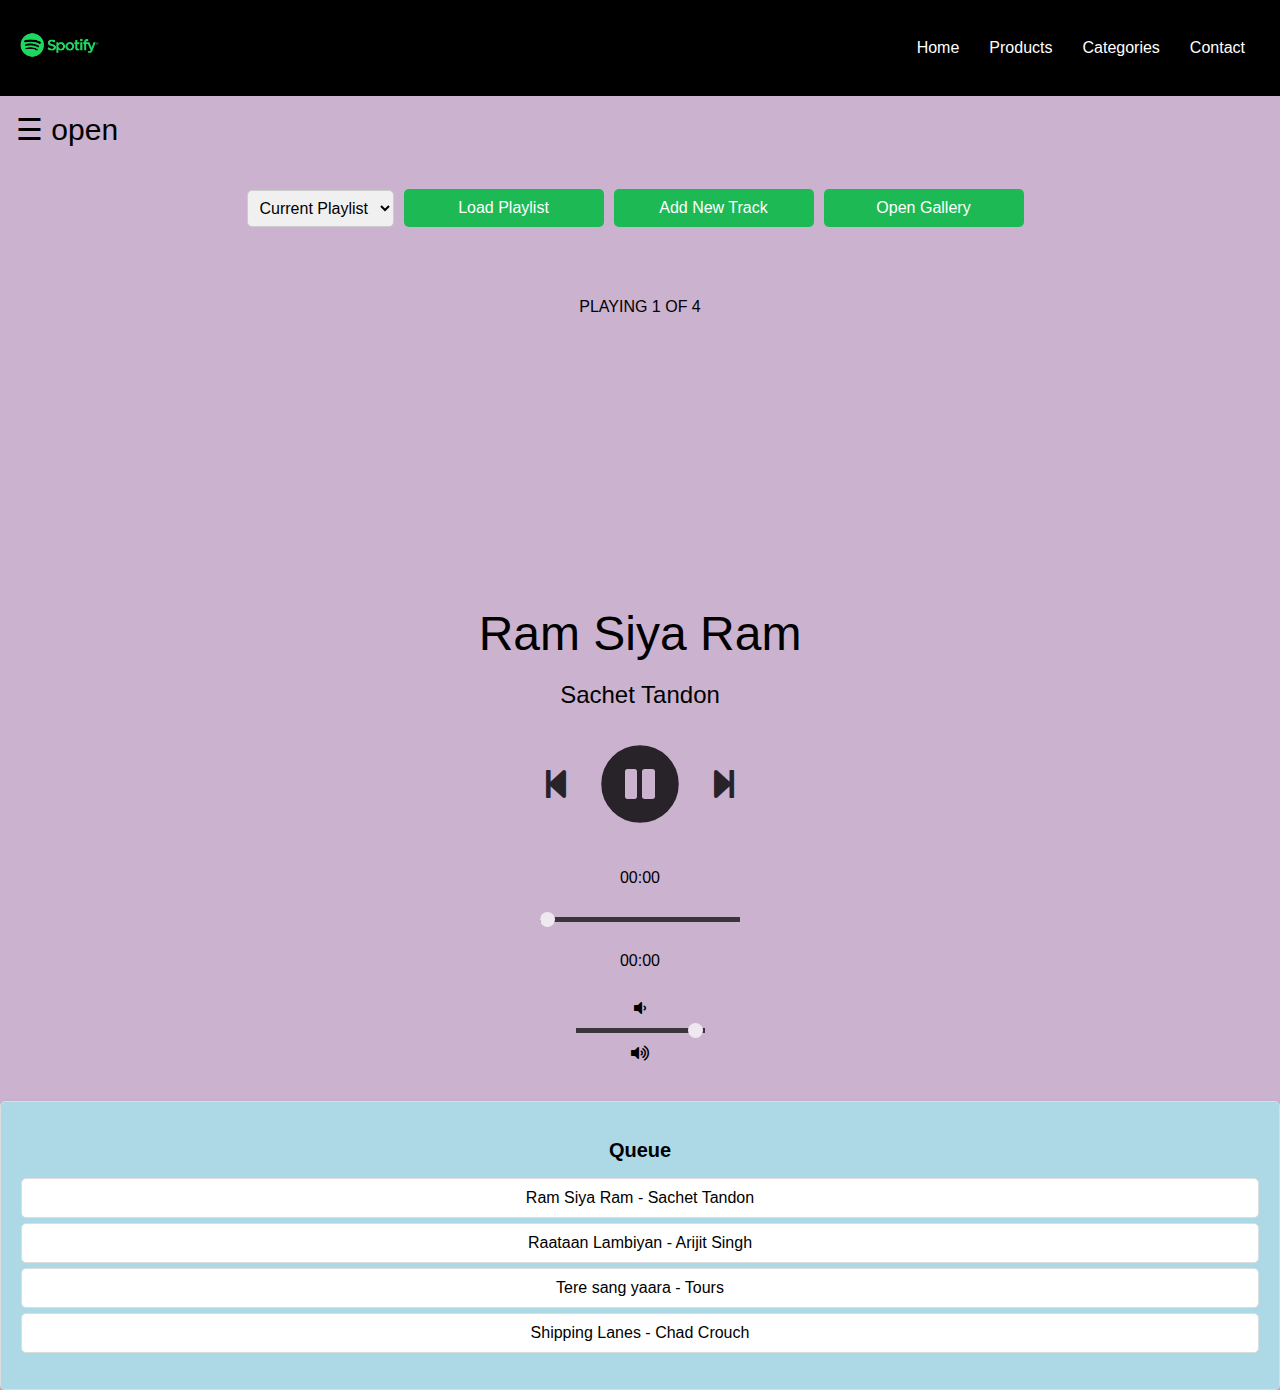
<file: index.html>
<!DOCTYPE html>
<html lang="en">
<head>
  <meta charset="UTF-8">
  <meta name="viewport" content="width=device-width, initial-scale=1.0">
  <title>Simple Music Player</title>
  <!-- Load FontAwesome icons -->
  <link rel="stylesheet" href="https://cdnjs.cloudflare.com/ajax/libs/font-awesome/5.13.0/css/all.min.css">

  <!-- Load the custom CSS style file -->
  <link rel="stylesheet" type="text/css" href="style.css">
  <style>
    .queue {
      background-color: lightblue;
      padding: 20px;
      border: 1px solid #ddd;
      border-radius: 5px;
      text-align: center;
      box-shadow: 0 2px 4px rgba(0, 0, 0, 0.1);
      margin-top: 20px;
    }
  
    .queue h2 {
      margin-bottom: 10px;
      font-size: 20px;
    }
  
    ul#queue-list {
      list-style-type: none;
      padding: 0;
    }
  
    ul#queue-list li {
      background-color: #fff;
      border: 1px solid #ddd;
      padding: 10px;
      margin: 5px 0;
      border-radius: 5px;
      cursor: pointer;
      transition: background-color 0.3s, transform 0.2s;
    }
  
    ul#queue-list li:hover {
      background-color: #e5e5e5;
      transform: scale(1.05);
    }
  @media screen and (max-width: 768px) {
  .queue {
    padding: 10px; /* Reduce padding for smaller screens */
  }

  .queue h2 {
    font-size: 18px; /* Decrease font size for smaller screens */
  }

  ul#queue-list li {
    padding: 8px; /* Decrease padding for list items on smaller screens */
  }
}

  </style>
  <link rel="stylesheet" href="style.css">
  <link rel="stylesheet" href="https://fonts.googleapis.com/css2?family=Material+Symbols+Outlined:opsz,wght,FILL,GRAD@20..48,100..700,0..1,-50..200">
 
  
</head>
<body>
  <!-- <header>
    <div class="logo">
        <img src="images/spotify-logo.webp" alt="Logo">
    </div>
    <nav class="nav-links">
        <a href="#">Login</a>
        <a href="#">Sign Up</a>
    </nav>
</header> -->

<div class="header">
  <div class="logo">
      <img src="images/spotify-logo.webp" alt="" style="max-height: 50px; max-width: 100px;">
  </div>
  <div class="menu-toggle" onclick="toggleMenu(this)">
      <div></div>
      <div></div>
      <div></div>
  </div>
  <div class="nav">
      <a href="index.html">Home</a>
      <a href="products.html">Products</a>
      <a href="#">Categories</a>
      <a href="#">Contact</a>
  </div>
</div>

<div id="mySidenav" class="sidenav">
  <a href="javascript:void(0)" class="closebtn" onclick="closeNav()">&times;</a>
  <a href="#">About</a>
  <a href="demo.html">Add Songs</a>
  <a href="#">View PlayList</a>
  <a href="#">Contact</a>
</div>

<div id="main">  <span style="font-size:30px;cursor:pointer" onclick="openNav()">&#9776; open</span>
</div>

<script>
function openNav() {
  document.getElementById("mySidenav").style.width = "250px";
  document.getElementById("main").style.marginLeft = "250px";
}

function closeNav() {
  document.getElementById("mySidenav").style.width = "0";
  document.getElementById("main").style.marginLeft= "0";
}
</script>

<div class="centered-container">
  <div class="playlist-container">
      <select id="playlist-selector" class="custom-select">
          <option value="default">Current Playlist</option>
          <option value="custom">Mix Playlist</option>
      </select>

      <button id="load-playlist" onclick="loadPlaylist()" class="custom-button">Load Playlist</button>
      <button id="add-track" onclick="openAddSongPage()" class="custom-button">Add New Track</button>
      <button id="add-track" onclick="openAddPlayListPage()" class="custom-button">Open Gallery</button>


  </div>
  </div>

  <script>
    function openAddSongPage() {
  // Navigate to addsong.html
  window.location.href = "demo.html";
}

function openAddPlayListPage() {
  // Navigate to addsong.html
  window.location.href = "songslist.html";
}

  </script>
  
  <div class="player">
    <div class="details">
      <div class="now-playing">PLAYING x OF y</div>
      <div class="track-art"></div>
      <div class="track-name">Track Name</div>
      <div class="track-artist">Track Artist</div>
    </div>
    <div class="buttons">
      <div class="prev-track" onclick="prevTrack()"><i class="fa fa-step-backward fa-2x"></i></div>
      <div class="playpause-track" onclick="playpauseTrack()"><i class="fa fa-play-circle fa-5x"></i></div>
      <div class="next-track" onclick="nextTrack()"><i class="fa fa-step-forward fa-2x"></i></div>
    </div>
    <div class="slider_container">
      <div class="current-time">00:00</div>
      <input type="range" min="1" max="100" value="0" class="seek_slider" onchange="seekTo()">
      <div class="total-duration">00:00</div>
    </div>
    <div class="slider_container">
      <i class="fa fa-volume-down"></i>
      <input type="range" min="1" max="100" value="99" class="volume_slider" onchange="setVolume()">
      <i class="fa fa-volume-up"></i>
    </div>
  </div>

  <!-- <select id="playlist-selector" class="custom-select">
    <option value="default">Default Playlist</option>
    <option value="custom">Custom Playlist</option>
  </select>
  
  <button id="load-playlist" onclick="loadPlaylist()" class="custom-button">Load Playlist</button>

  <button id="add-track" onclick="addTrackToCustomPlaylist()" class="custom-button">Add New Track</button>

  <div id="track-list" class="track-list"> -->
    <!-- Track items will be added here dynamically -->
<!-- </div> -->

<div class="queue">
  <h2>Queue</h2>
  <ul id="queue-list">
    <!-- Queue items will be added here dynamically -->
  </ul>
</div>



  

  <!-- Load the main script for the player -->
  <script src="main.js"></script>
</body>
</html>
</file>
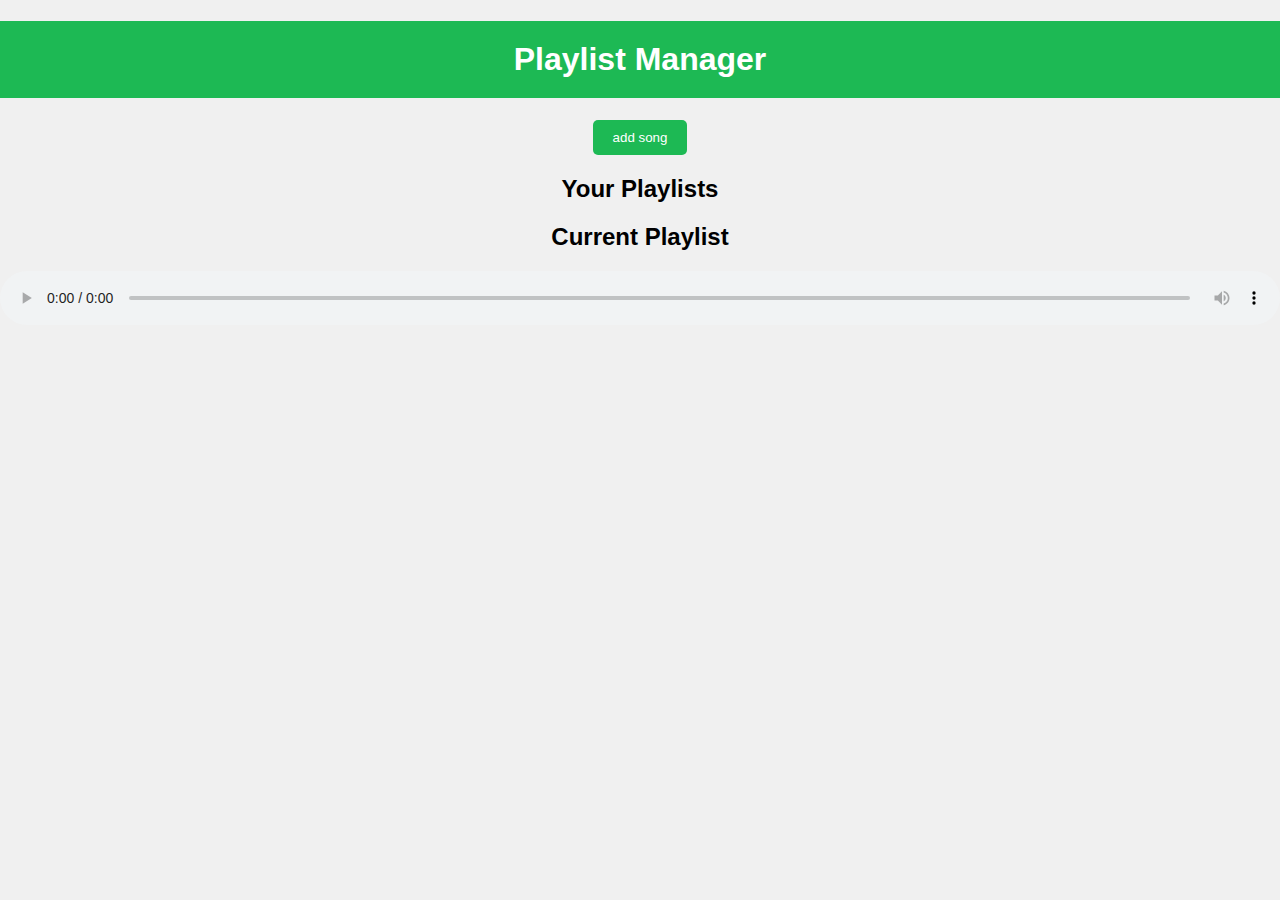
<file: demo2.html>
<!DOCTYPE html>
<html>
<head>
    <title>Playlist Manager</title>
    <style>
         body {
            font-family: Arial, sans-serif;
            background-color: #f0f0f0;
            margin: 0;
            padding: 0;
            text-align: center;
        }

        h1 {
            background-color: #1db954;
            color: white;
            padding: 20px;
        }

        #createPlaylist {
            background-color: #1db954;
            color: white;
            padding: 10px 20px;
            border: none;
            border-radius: 5px;
            cursor: pointer;
        }

        #playlists {
            list-style-type: none;
            padding: 0;
        }

        #playlists li {
            background-color: #fff;
            border: 1px solid #ddd;
            padding: 10px;
            margin: 5px 0;
            border-radius: 5px;
            cursor: pointer;
            transition: background-color 0.3s, transform 0.2s;
        }

        #playlists li:hover {
            background-color: #e5e5e5;
            transform: scale(1.05);
        }

        #playlist {
            list-style-type: none;
            padding: 0;
        }

        #playlist li {
            background-color: #fff;
            border: 1px solid #ddd;
            padding: 10px;
            margin: 5px 0;
            border-radius: 5px;
            cursor: pointer;
            transition: background-color 0.3s, transform 0.2s;
            display: flex;
            justify-content: space-between;
            align-items: center;
        }

        #playlist li:hover {
            background-color: #e5e5e5;
            transform: scale(1.05);
        }

        #player {
            width: 100%;
        }

        @media screen and (max-width: 768px) {
            #createPlaylist, #playlists li, #playlist li {
                padding: 8px;
                font-size: 16px;
            }
        }
    </style>
</head>
<body>
    <h1>Playlist Manager</h1>
    <div>
        <button id="createPlaylist">add song</button>
    </div>
    <div>
        <h2>Your Playlists</h2>
        <ul id="playlists"></ul>
    </div>
    <div>
        <h2>Current Playlist</h2>
        <ul id="playlist"></ul>
    </div>
    <div>
        <audio id="player" controls></audio>
    </div>
    <script>
        const playlists = document.getElementById("playlists");
        const createPlaylistButton = document.getElementById("createPlaylist");
        const player = document.getElementById("player");
        const currentPlaylist = document.getElementById("playlist");

        const playlistData = {}; // Object to store playlists

        createPlaylistButton.addEventListener("click", () => {
            const playlistName = prompt("Enter a name for your playlist:");
            if (playlistName) {
                playlistData[playlistName] = [];
                displayPlaylists();
            }
        });

        function displayPlaylists() {
            playlists.innerHTML = "";
            for (const playlistName in playlistData) {
                const li = document.createElement("li");
                li.textContent = playlistName;
                li.addEventListener("click", () => loadPlaylist(playlistName));
                playlists.appendChild(li);
            }
        }

        function loadPlaylist(playlistName) {
            currentPlaylist.innerHTML = "";
            for (const song of playlistData[playlistName]) {
                const li = document.createElement("li");
                li.innerHTML = `
                    <span>${song.name}</span>
                    <button data-url="${song.url}">Play</button>
                `;
                currentPlaylist.appendChild(li);
            }
        }

        playlists.addEventListener("click", (event) => {
            const target = event.target;
            if (target.tagName === "LI") {
                loadPlaylist(target.textContent);
            }
        });
    </script>
</body>
</html>
</file>
<file: style.css>
body {
  background-color: lightgreen;

  /* Smoothly transition the background color */
  transition: background-color .5s;
}

body {
  font-family: Arial, sans-serif;
  margin: 0;
  padding: 0;
}



        .header {
            background-color:black;
            color: #fff;
            padding: 20px;
            display: flex;
            justify-content: space-between;
            align-items: center;
        }

        .logo {
            font-size: 24px;
            font-weight: bold;
        }

        .menu-toggle {
            display: none;
            flex-direction: column;
            cursor: pointer;
        }

        .menu-toggle div {
            width: 30px;
            height: 3px;
            background-color: #fff;
            margin: 3px 0;
            transition: 0.4s;
        }

        .menu-toggle.active div:first-child {
            transform: rotate(-45deg) translate(-5px, 6px);
        }

        .menu-toggle.active div:nth-child(2) {
            opacity: 0;
        }

        .menu-toggle.active div:last-child {
            transform: rotate(45deg) translate(-5px, -6px);
        }

        .nav {
            display: flex;
        }

        .nav a {
            color: #fff;
            text-decoration: none;
            margin: 0 15px;
        }

        @media screen and (max-width: 768px) {
            .nav {
                display: none;
                flex-direction: column;
                background-color: #333;
                position: absolute;
                top: 60px;
                left: 0;
                right: 0;
                z-index: 1;
                align-items: center;
            }

            .nav.active {
                display: flex;
            }

            .nav a {
                margin: 10px 0;
            }

            .menu-toggle {
                display: flex;
            }
        }

.player {
  display: flex;
  flex-direction: column;
  align-items: center;
  justify-content: center;
  padding: 10px; /* Add padding for better spacing on smaller screens */
}

.details {
  display: flex;
  flex-direction: column;
  align-items: center;
  justify-content: center;
  margin-top: 25px;
}

.track-art {
  height: 250px;
  width: 250px;
  background-image: url("https://images.pexels.com/photos/262034/pexels-photo-262034.jpeg?auto=compress&cs=tinysrgb&dpr=3&h=750&w=1260");
  background-size: cover;
  border-radius: 15%;
  margin: 10px 0; /* Adjust margin for better spacing */
}

.now-playing {
  font-size: 1rem;
  margin: 10px 0; /* Adjust margin for better spacing */
}

.track-name {
  font-size: 3rem;
  margin: 10px 0; /* Adjust margin for better spacing */
}
@media screen and (max-width: 768px) {
  .track-name {
    text-align: center; /* Center align the text when the screen width is 768px or less */
  }
}

.track-artist {
  font-size: 1.5rem;
  margin: 10px 0; /* Adjust margin for better spacing */
}

.buttons {
  display: flex;
  flex-direction: row;
  align-items: center;
  margin: 10px 0; /* Adjust margin for better spacing */
}
/* CSS for the currently playing song in the queue */
ul#queue-list li.playing {
  background-color: blue;
  color: white;
}


.playpause-track, .prev-track, .next-track {
  padding: 15px; /* Increase button padding for better touch usability on small screens */
  opacity: 0.8;
  transition: opacity .2s;
}

.playpause-track:hover, .prev-track:hover, .next-track:hover {
  opacity: 1.0;
}

.slider_container {
  width: 100%; /* Expand the slider container to the full width */
  max-width: 400px; /* Set a maximum width for large screens */
  display: flex;
  flex-direction: column; /* Stack the sliders vertically on small screens */
  justify-content: center;
  align-items: center;
}

/* Modify the appearance of the slider */
.seek_slider, .volume_slider {
  -webkit-appearance: none;
  -moz-appearance: none;
  appearance: none;
  height: 5px;
  background: black;
  opacity: 0.7;
  transition: opacity .2s;
}

/* Modify the appearance of the slider thumb */
.seek_slider::-webkit-slider-thumb, .volume_slider::-webkit-slider-thumb {
  -webkit-appearance: none;
  -moz-appearance: none;
  appearance: none;
  width: 15px;
  height: 15px;
  background: white;
  cursor: pointer;
  border-radius: 50%;
}

.seek_slider:hover, .volume_slider:hover {
  opacity: 1.0;
}

.seek_slider {
  width: 50%; /* Expand the seek slider to the full width */
  margin: 10px 0; /* Adjust margin for better spacing */
}



.current-time, .total-duration {
  padding: 10px;
  margin: 10px 0; /* Adjust margin for better spacing */
}

i.fa-volume-down, i.fa-volume-up {
  padding: 10px;
}

i.fa-play-circle, i.fa-pause-circle, i.fa-step-forward, i.fa-step-backward {
  cursor: pointer;
}


/* Style for the select element */
.centered-container {
  display: flex;
  justify-content: center;
  align-items: center;
  height: 10vh; /* Center vertically on the page */
  margin: auto;
}

/* Container for the playlist selection elements */
.playlist-container {
  display: flex;
  align-items: center;
}

/* Style for the playlist selector dropdown */
.custom-select {
  padding: 8px;
  border: 1px solid #ccc;
  border-radius: 5px;
  background-color: #f0f0f0;
  font-size: 16px;
  margin-right: 10px;
}

/* Style for the load playlist button */
/* Add margin-right to the custom-button class to create spacing between buttons */
.custom-button {
  background-color: #1db954;
  color: white;
  border: none;
  border-radius: 5px;
  padding: 10px 20px;
  font-size: 16px;
  cursor: pointer;
  margin-right: 10px; /* Adjust the value as needed for spacing */
  width: 200px;
}


/* Hover effect for the button */
.custom-button:hover {
  background-color: #0e7d31;
}

@media (max-width: 768px) {
  .playlist-container {
      flex-direction: column; /* Stack items vertically on smaller screens */
      margin-top: 30px;
      gap: 2px;
  }
  .centered-container{
    margin-top: 20px;
    margin-bottom: 20px;
  }

}

.sidenav {
  height: 100%;
  width: 0;
  position: fixed;
  z-index: 1;
  top: 0;
  left: 0;
  background-color: #111;
  overflow-x: hidden;
  transition: 0.5s;
  padding-top: 60px;
}

.sidenav a {
  padding: 8px 8px 8px 32px;
  text-decoration: none;
  font-size: 25px;
  color: #818181;
  display: block;
  transition: 0.3s;
}

.sidenav a:hover {
  color: #f1f1f1;
}

.sidenav .closebtn {
  position: absolute;
  top: 0;
  right: 25px;
  font-size: 36px;
  margin-left: 50px;
}

#main {
  transition: margin-left .5s;
  padding: 16px;
}

@media screen and (max-height: 450px) {
  .sidenav {padding-top: 15px;}
  .sidenav a {font-size: 18px;}
}
</file>
